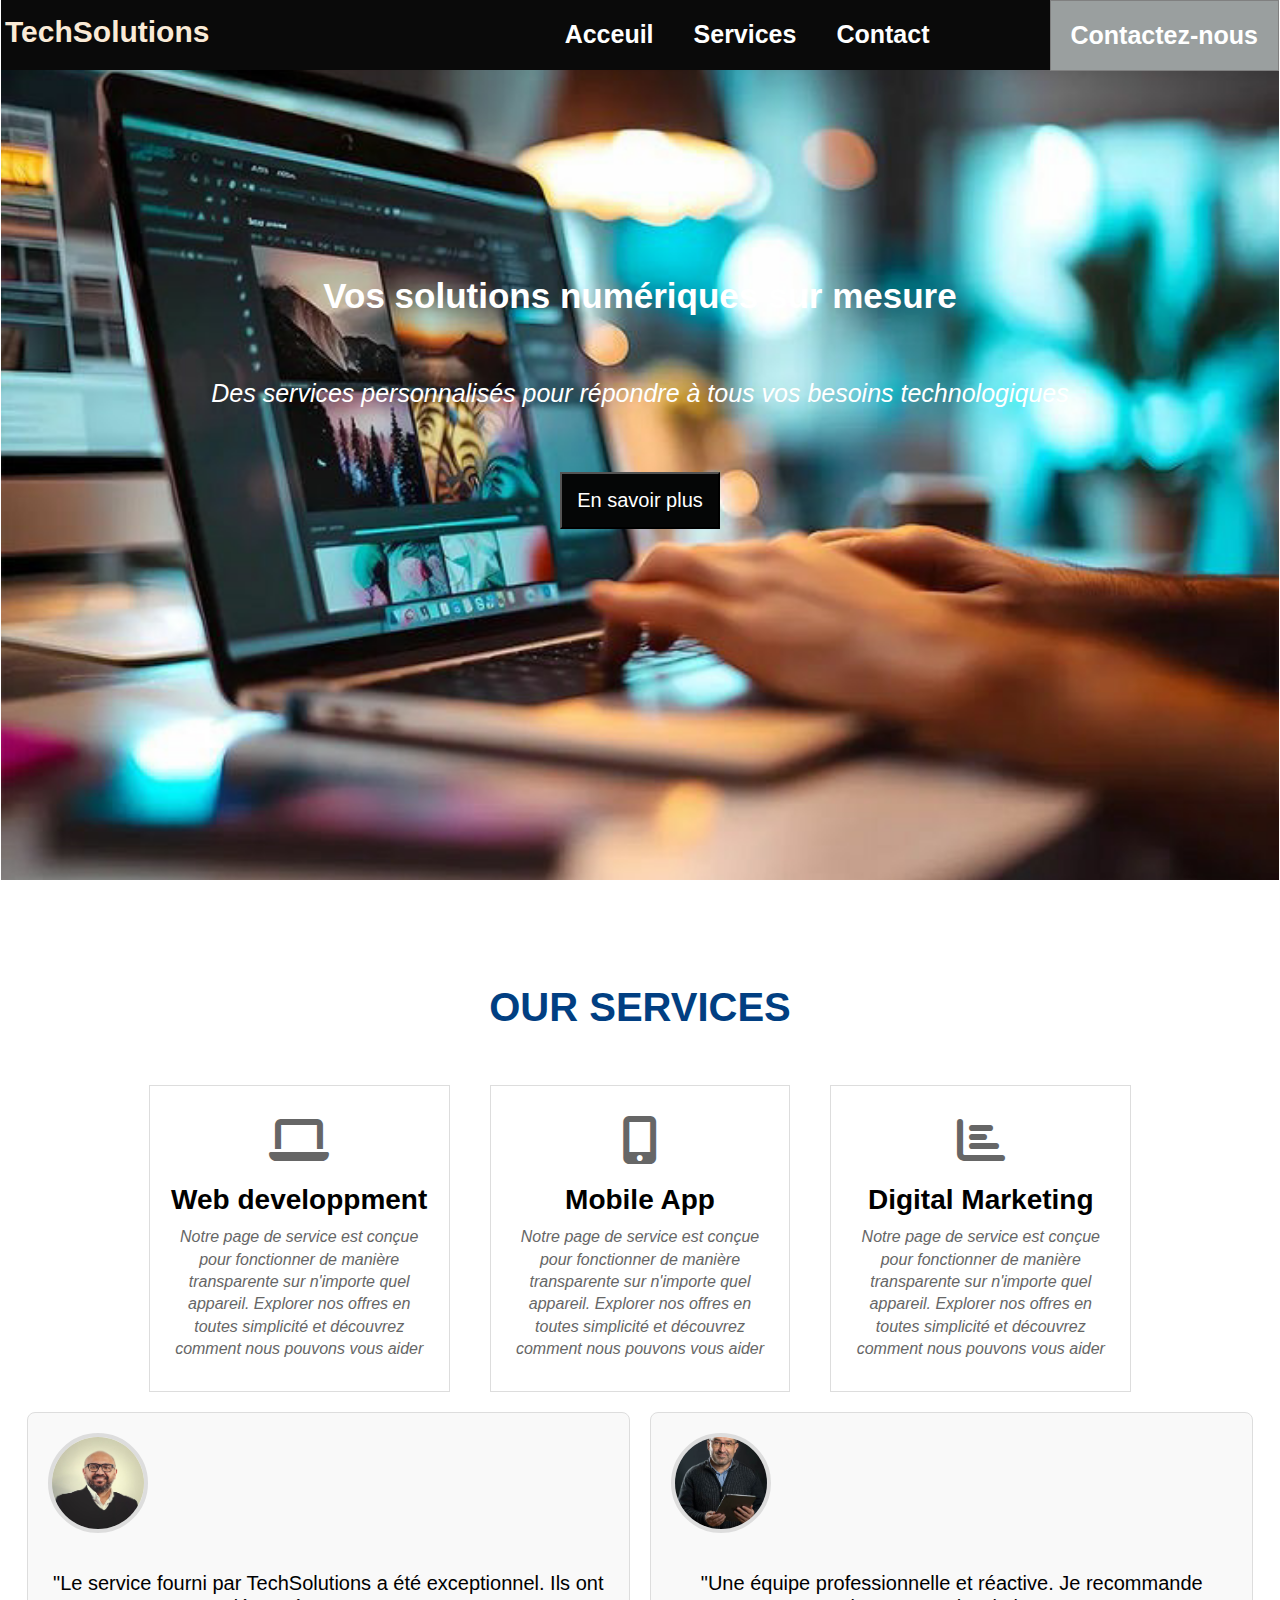
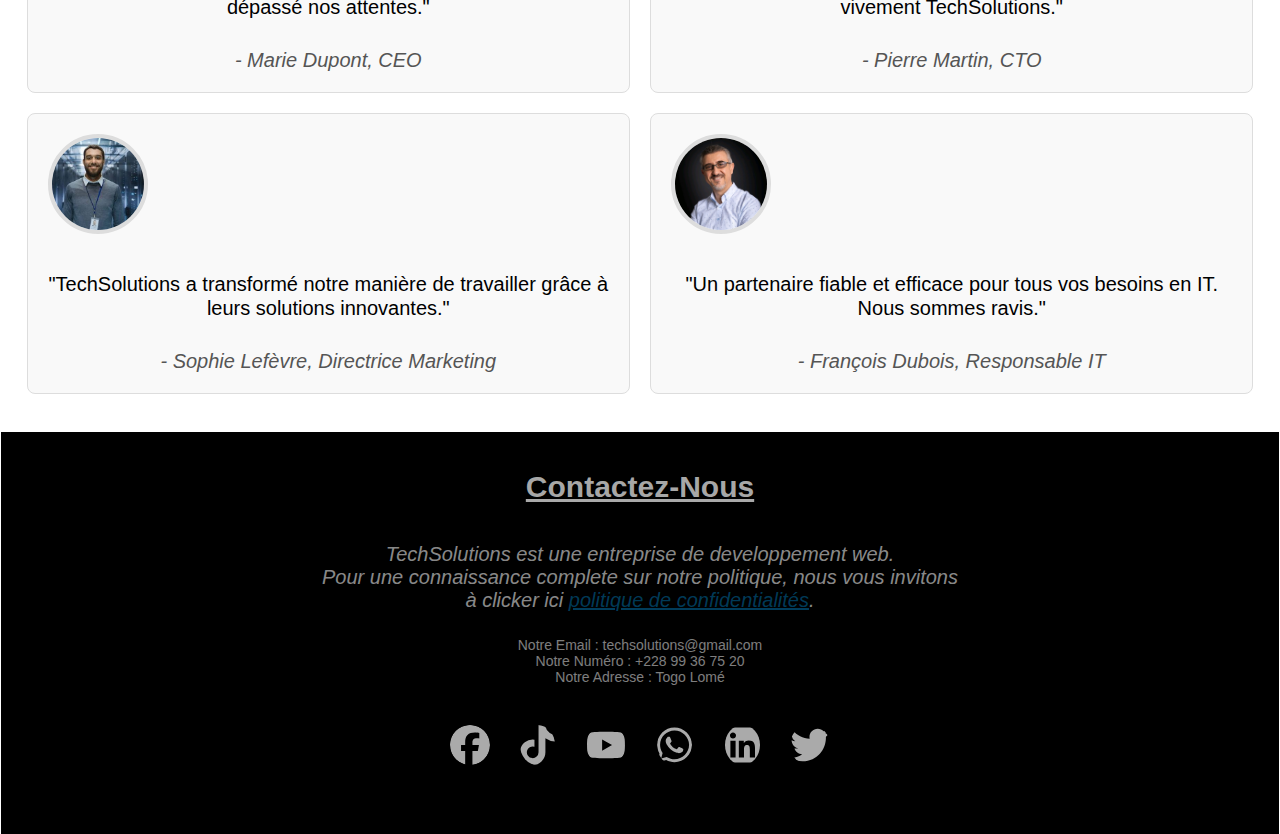
<file: index.html>
<!DOCTYPE html>
<html lang="fr">
<!--Head de la page web-->
<head>
    <!--Les meta-données-->
    <meta charset="UTF-8">
    <meta name="viewport" content="width=device-width, initial-scale=1.0">

    <!--Titre de la page web-->
    <title>Site_Developpement_Web</title>

    <!--Lien vers les fichiers css-->
    <link rel="stylesheet" href="css/index.css">
    <link rel="stylesheet" href="css/sprint4.css">
    <link rel="stylesheet" href="css/responsive.css">

    <!--Lien vers les icons-->
    <link rel="stylesheet" type="text/css" href="https://cdnjs.cloudflare.com/ajax/libs/font-awesome/6.6.0/css/all.min.css">

    <!--Lien vers la police de caractères-->
    <link rel="preconnect" href="https://fonts.googleapis.com">
    <link rel="preconnect" href="https://fonts.gstatic.com" crossorigin>
    <link href="https://fonts.googleapis.com/css2?family=Nova+Script&display=swap" rel="stylesheet">


</head>
<!--Body de la page web-->
<body>
   <main>
    <nav>
        <h1 class="logo"><a href="index.html">TechSolutions</a></h1>
        <ul>
            <li><a href="">Acceuil</a></li>
            <li><a href="">Services</a></li>
            <li><a href="">Contact</a></li>
            <a href="contactez-nous.html" id="btn"><button class="btn1">Contactez-nous</button></a>
        </ul> 
       <div class="menu"><a href="#"><i class="fa-sharp fa-solid fa-bars" style="width: 30px;height: 30px;aspect-ratio: 1/1;"></i></a></div> 
     </nav>
     <section>
         <div class="Hero">
             <h1 class="titre">Vos solutions numériques sur mesure</h1>
             <p class="ST">Des services personnalisés pour répondre à tous vos besoins technologiques</p>
             <a href="index.html"><button class="btn2">En savoir plus</button></a>
         </div>
     </section>
     <section class="our-services">
        <marquee><h2>Welcome into TechSolutions</h2></marquee>
        <h1>Our Services</h1>
        <div class="container">
            <div class="service">
                <i class="fas fa-laptop"></i>
                <h2>Web developpment</h2>
                <p>Notre page de service est conçue pour fonctionner de manière transparente sur n'importe quel appareil.
                    Explorer nos offres en toutes simplicité et découvrez comment nous pouvons vous aider
                </p>
            </div>
            <div class="service">
                <i class="fas fa-mobile-alt"></i>
                <h2>Mobile App</h2>
                <p>Notre page de service est conçue pour fonctionner de manière transparente sur n'importe quel appareil.
                    Explorer nos offres en toutes simplicité et découvrez comment nous pouvons vous aider
                </p>
            </div>
            <div class="service">
                <i class="fas fa-chart-bar"></i>
                <h2>Digital Marketing</h2>
                <p>Notre page de service est conçue pour fonctionner de manière transparente sur n'importe quel appareil.
                    Explorer nos offres en toutes simplicité et découvrez comment nous pouvons vous aider
                </p>
            </div>
        </div>
    </section>
    
    <section id="testimonials" class="testimonials-section">
        <div class="testimonial">
            <img src="img/im1.jpeg" alt="Marie Dupont" class="testimonial-img">
            <br>
            <blockquote>"Le service fourni par TechSolutions a été exceptionnel. Ils ont dépassé nos attentes."</blockquote>
            <p>- Marie Dupont, CEO</p>
        </div>
        <div class="testimonial">
            <img src="img/im2.jpeg" alt="Pierre Martin" class="testimonial-img">
            <br>
            <blockquote>"Une équipe professionnelle et réactive. Je recommande vivement TechSolutions."</blockquote>
            <p>- Pierre Martin, CTO</p>
        </div>
        <div class="testimonial">
            <img src="img/im3.jpeg" alt="Sophie Lefèvre" class="testimonial-img">
            <br>
            <blockquote>"TechSolutions a transformé notre manière de travailler grâce à leurs solutions innovantes."</blockquote>
            <p>- Sophie Lefèvre, Directrice Marketing</p>
        </div>
        <div class="testimonial">
            <img src="img/im4.jpeg" alt="François Dubois" class="testimonial-img">
            <br>
            <blockquote>"Un partenaire fiable et efficace pour tous vos besoins en IT. Nous sommes ravis."</blockquote>
            <p>- François Dubois, Responsable IT</p>
        </div>
    </section>
    
    <footer>
        <h3>Contactez-Nous</h3>
        <div class="mentionlegal">
            <p>
                TechSolutions est une entreprise de developpement web. <br>
                Pour une connaissance complete sur notre politique, nous vous invitons <br>
                 à clicker ici <a href="#">politique de confidentialités</a>.

            </p>
        </div>
        <div id="ContactContainer">
            <div class="contact">
                <a href="#">Notre Email : techsolutions@gmail.com</a>
                <a href="#">Notre Numéro : +228 99 36 75 20</a>
                <a href="#">Notre Adresse : Togo Lomé</a>
            </div>
            <div class="reseaulinK">
                <a href="#">
                    <img src="./images/facebook.svg" alt="facebook link">
                </a>
                <a href="#">
                    <img src="./images/tiktok.svg" alt="tiktok link">
                </a>
                <a href="#">
                    <img src="./images/youtube.svg" alt="google link">
                </a>
                <a href="#">
                    <img src="./images/whatsapp.svg" alt="whatsapp link">
                </a>
                <a href="#">
                    <img src="./images/linkedin.svg" alt="linkedin link">
                </a>
                <a href="#">
                    <img src="./images/twitter.svg" alt="linkedin link">
                </a>
            </div>
        </div>
    </footer>
   </main>
</body>
</html>
</file>
<file: css/index.css>
* {
    margin: 0px auto;
    padding: 0px auto;
    box-sizing: border-box;
    font-family: sans-serif;
    text-align: center; 
}

body{
    overflow-x: hidden;
}

main{
    margin: 0% 1px;
}

h1 {
    color: white;
    padding-bottom: 0px;
}

.logo {
    font-size: 30px;
    float: left;
    margin-top: 15px;
    border-radius: 12px;
    margin-left:4px ;
}

ul {
    float: right;
    list-style: none;
}

li {
    float: left;
    padding: 20px;
    font-size: 25px;
    color: beige;
    font-family: Arial;
}

ul li a {
    text-decoration: none;
    color: white;
    font-family: Arial;
    font-weight: bold;
    transition: 0, 4s ease-in-out;
}

ul li a:hover {
    color: blanchedalmond;
}

nav {
    background-color: rgb(10, 10, 10);
    height: 70px;
}

a {
    text-decoration: none;
    color: antiquewhite;
}

.Hero {
    height: 500px;
    background-image: url(background-image/fond_edited.jpg);
    background-repeat: no-repeat;
    background-size: cover;
    background-position: center;
    background-attachment: scroll;
    height: 90vh;
    margin: 0;
    padding: 150px 0px;
}

.titre {
    font-size:calc(50px - 15px);
    margin: 2% 0%;
    padding-top: 30px;
}

.ST {
    color: white;
    font-size: calc(30px - 5px);
    margin: 5% 0%;
    padding-top: -30px;
}

.btn1 {
    background-color: rgb(154, 159, 159);
    color: white;
    padding: 20px;
    margin-left: 100px;
    font-weight: bold;
    font-family: Arial;
    font-size: 25px;
    float: left;
    border: 1px solid grey;
    list-style: none;
}

.btn2 {
    background-color: rgb(5, 6, 6);
    border: 1 solid grey;
    color: white;
    padding: calc(20px - 5px);
    align-items: center;
    justify-content: center;
    font-size: 20px;
}

.btn1:hover {
    color: blanchedalmond;
}

.btn2:hover {
    color: rgba(0, 0, 255);
}


.our-services {
    margin-top: 1%;
}

.our-services h1 {
    text-transform: uppercase;
    font-size: calc(50px - 10px);
    text-align: center;
    margin: 35px ;
    color: #013f82;
}

.container {
    width: 80%;
    margin: 0px auto;
    display: flex;
    justify-content: center;
}

.service {
    text-align: center;
    margin: 20px;
    background-color: #fff;
    padding: 30px 20px;
    cursor: Pointer;
    border: 1px solid #ddd;
    transition: 0.4s ease;
    animation: translate 3s ease-out;
}

.service:hover {
    background-color: #f0f0f0;
}

.service i {
    font-size: 48px;
    /* color: #eb2636;*/
    color: #666;
}

.service h2 {
    margin-top: 20px;
    margin-bottom: 10px;
    font-size: 28px;
}

.service p {
    font-size: 16px;
    color: #666;
    line-height: 1.4;
}

@media screen and (max-width:768px) {
    .container {
        flex-direction: column;
    }
}

/*Police style*/
.italianno-regular {
    font-family: "Italianno", cursive;
    font-weight: 100;
    font-style: normal;
}

/*Style du footer(Pied de page)*/
footer {
    width: 100%;
    background-color: #000;
    display: flex;
    flex-direction: column;
    align-items: center;
    margin: 0% auto;
    padding: 0%;
    margin-top: 3%;
}

/*Aplication d'un display a la div #contact*/
#ContactContainer {
    display: flex;
    flex-direction: column;
    width: 100%;
    box-sizing: border-box;
    align-items: center;
    justify-content: space-evenly;
    padding: 2% 2%;
}

/*Style du titre de troisième taille*/
h3 {
    color: #ffffffa9;
    font-size: calc(35px - 5px);
    font-family: Arial, Helvetica, sans-serif;
    text-decoration: underline;
    margin: 3% 0%;
}

/*Style de la div contenant les logos des liens*/
.reseaulinK {
    width: 45%;
    height: 50px;
    display: flex;
    justify-content: center;
    font-family: Arial, Helvetica, sans-serif;
    margin: 3% 0%;
}

/*Style de la div contenant les mentions legals*/
.mentionlegal p {
    font-size: calc(25px - 5px);
    text-align: center;
    font-weight: 200;
    color: #ffffff8d;
    font-family: Arial, Helvetica, sans-serif;
    font-style: italic;
}
.mentionlegal p a{
    color: #0173ac85;
    text-decoration: underline;
}

/*Style des logo des reseau sociaux*/
img {
    width: 40px;
    height: 40px;
    border-radius: 50%;
}

/*Style des liens a*/
.reseaulinK a {
    width: 35px;
    height: 35px;
    border-radius: 50%;
    background:transparent;
    border: none;
    display: flex;
    align-items: center;
    justify-content: center;
    color: #f6f5f981;
    margin: 1% 3%;
}

/*Style Appliquer à la div de class contact*/
.contact {
    display: flex;
    float: right;
    flex-direction: column;
}

/*Style Appliquer aux lien de class contact*/
.contact a {
    text-decoration: none;
    font-size: calc(18px - 4px);
    color: #fcfcfd83;
}

/*Style Appliquer au marquee*/
marquee{
    text-align: left;
    margin-top: 2%;
    width: 100%;
}

marquee h1{
    font-size: 45px;
    color: #07040e;
    width: 100%;
}

.menu{
    display: none;
}
</file>
<file: css/sprint4.css>
/* styles.css */

/* Styles pour la section des témoignages */
.testimonials-section {
    display: flex;
    flex-wrap: wrap;
    gap: 20px; /* Espace entre les témoignages */
    margin: 0% 2%;
}

/* Styles pour chaque témoignage */
.testimonial {
    position: relative; /* Nécessaire pour le positionnement absolu de l'image */
    flex: 1 1 calc(40% - 20px); /* Deux éléments par ligne, moins l'espace entre eux */
    box-sizing: border-box;
    padding: 20px;
    border: 1px solid #ddd;
    border-radius: 8px;
    background-color: #f9f9f9;
    overflow: hidden; /* Assure que l'image ne dépasse pas la bordure du témoignage */
}

/* Styles pour les images des témoignages */
.testimonial-img {
    position: absolute;
    top: 20px; /* Ajustez la position en fonction des besoins */
    left: 20px; /* Ajustez la position en fonction des besoins */
    width: 100px; /* Ajustez la taille de l'image selon vos besoins */
    height: 100px; /* Ajustez la taille de l'image selon vos besoins */
    border-radius: 50%; /* Pour rendre l'image ronde */
    object-fit: cover; /* Assure que l'image s'ajuste bien dans le cercle */
    border: 4px solid #ddd; /* Optionnel : ajoute une bordure autour de l'image */
}

/* Styles pour les citations */
blockquote {
    font-size: 20px; /* Taille de la police des citations */
    margin-top: 120px; /* Ajuste en fonction de la taille de l'image */
    margin-bottom: 30px; /* Ajuste l'espace en dessous de la citation */
    line-height: 1.2; /* Ajuste la hauteur de ligne pour une meilleure lisibilité */
}

/* Styles pour le texte des témoignages */
p {
    font-size: 20px; /* Taille de la police du texte des témoignages */
    font-style: italic;
    color: #555;
}

/* Media queries pour la responsivité */

/* Pour les écrans moyens (tablettes, petits écrans) */
@media (max-width: 768px) {
    .testimonial {
        flex: 1 1 100%; /* Les témoignages prennent toute la largeur disponible */
    }

    .testimonial-img {
        width: 80px; /* Taille réduite pour les écrans plus petits */
        height: 80px; /* Taille réduite pour les écrans plus petits */
        top: 10px; /* Ajustez la position pour les écrans plus petits */
        left: 10px; /* Ajustez la position pour les écrans plus petits */
    }

    blockquote {
        font-size: 60px; /* Réduit la taille de la police pour les écrans plus petits */
        margin-top: 80px; /* Ajustez l'espace en fonction de la taille de l'image */
        margin-bottom: 20px;
    }

    p {
        font-size: 50px; /* Réduit la taille de la police pour les écrans plus petits */
    }
}

/* Pour les écrans très petits (mobiles) */
@media (max-width: 480px) {
    .testimonial-img {
        width: 60px; /* Taille encore plus réduite pour les très petits écrans */
        height: 60px; /* Taille encore plus réduite pour les très petits écrans */
        top: 5px; /* Ajustez la position pour les très petits écrans */
        left: 5px; /* Ajustez la position pour les très petits écrans */
    }

    blockquote {
        font-size: 40px; /* Réduit encore la taille de la police */
        margin-top: 50px; /* Ajustez l'espace en fonction de la taille de l'image */
        margin-bottom: 15px;
    }

    p {
        font-size: 30px; /* Réduit encore la taille de la police */
    }
}
</file>
<file: css/responsive.css>
/* Pour les écrans moyens (tablettes, petits écrans) */
@media screen and (max-width:840px) {
    ul {
        display: flex;
        position: absolute;
        top: 5%;
        right: 0%;
        height: 100vh;
        flex-direction: column;
        background-color: black;
        display: none;
    }

    ul li{
        margin: 2% 1%;
        align-items: center;
        justify-content: center;
        height: 8vh;
        text-align: right;
        float: right;
        width: 100%;
        box-sizing: border-box;
       
    }

    ul li:hover{
        text-decoration: underline;
        border-bottom: 1px solid #aaa;
    }

    .btn1{
        border: none;
        background-color: transparent;
    }

    #btn{
        margin: 2% 1%;
        align-items: center;
        justify-content: center;
        height: 8vh;
        text-align: right;
        float: right;
        width: 100%;
        box-sizing: border-box;
    }

    #btn:hover{
        text-decoration: underline;
        border-bottom: 1px solid #aaa;
    }

    .menu{
        display: block;
        float: right;
        margin-top: 15px;
        margin-right: 4px;
        height: 30px;
        width: 30px;
        align-items: center;
    }

    .menu a i{
        object-fit: contain;
        height: 30px;
        width: 30px;
        align-items: center;
    }
    
    .logo {
        font-size: 25px;
    }
    
    nav{
        height: 50px;
    }

    .Hero{
        padding: 5% 0%;
        height: 350px;

    }
}
</file>
